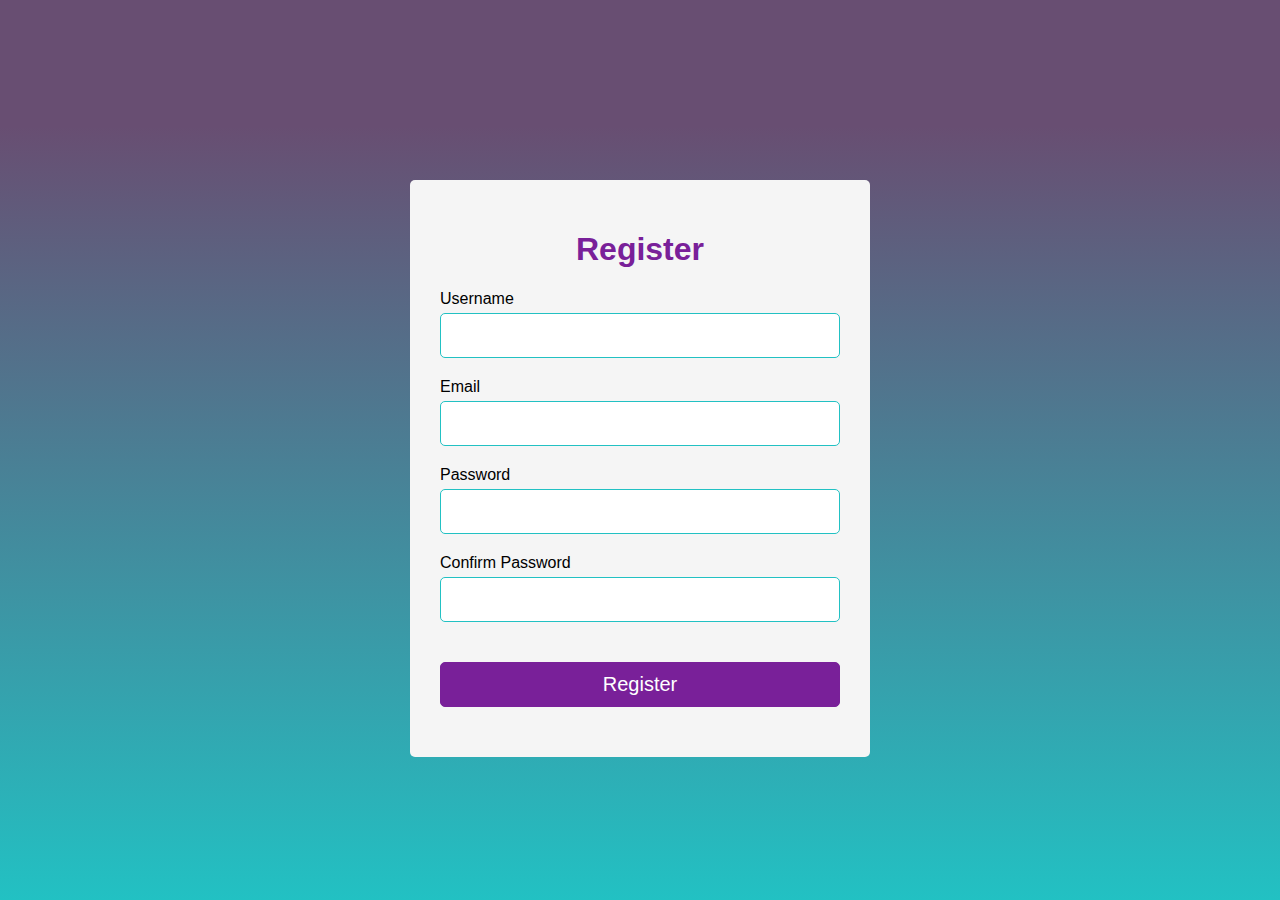
<file: Restaurant/FormValidator.html>
<!DOCTYPE html>
<html lang="en">
<head>
	<meta charset="UTF-8">
	<meta name="viewport" content="width=device-width, initial-scale=1.0">
    <link rel="stylesheet" href="FormValidator.css">
	<script src="FormValidator.js" defer></script>
	<title>Form</title>
</head>
<body>
	<div class="container">
		<form action="" id="form">
			<h1>Register</h1>
			<div class="input-group">
				<label for="username">Username</label>
				<input type="text" name="username" id="username">
				<div class="error"></div>
			</div>
			<div class="input-group">
				<label for="email">Email</label>
				<input type="email" name="email" id="email">
				<div class="error"></div>
			</div>
			<div class="input-group">
				<label for="password">Password</label>
				<input type="password" name="password" id="password">
				<div class="error"></div>
			</div>
			<div class="input-group">
				<label for="cpassword">Confirm Password</label>
				<input type="password" name="cpassword" id="cpassword">
				<div class="error"></div>
			</div>
			<button type="submit">Register</button>
		</form>
	</div>
</body>
</html>
</file>
<file: Restaurant/FormValidator.css>
body{
    background: rgb(34, 193, 195);
    background: linear-gradient(0deg, rgba(34,193,195,1) 0%,rgb(104, 78, 114)86%);
    background-attachment: fixed;
    margin: 0;
    font-family: "poppins",sans-serif;
}

#form{
    width: 400px;
    margin: 20vh auto 0 auto;
    background-color: whitesmoke;
    border-radius: 5px;
    padding: 30px;
}
h1{
    text-align: center;
    color: #792099;
}
#form button{
    background-color: #792099;
    color: white;
    border: 1px solid #792099;
    border-radius: 5px;
    padding: 10px;
    margin: 20px 0px;
    cursor: pointer;
    font-size: 20px;
    width: 100%;
}
.input-group{
    display: flex;
    flex-direction: column;
    margin-bottom: 15px;
}
.input-group input{
    border-radius: 5px;
    font-size: 20px;
    margin-top: 5px;
    padding: 10px;
    border: 1px solid rgb(34,193,195);
}
.input-group input:focus{
    outline: 0;
}
.error{
    color:rgb(242,18,18);
    font-size: 16px;
    margin-top: 5px;
}
.input-group.success input{
    border-color: #0cc477;
}
.input-group.error input{
    border-color: rgb(206,67,67);
}
</file>
